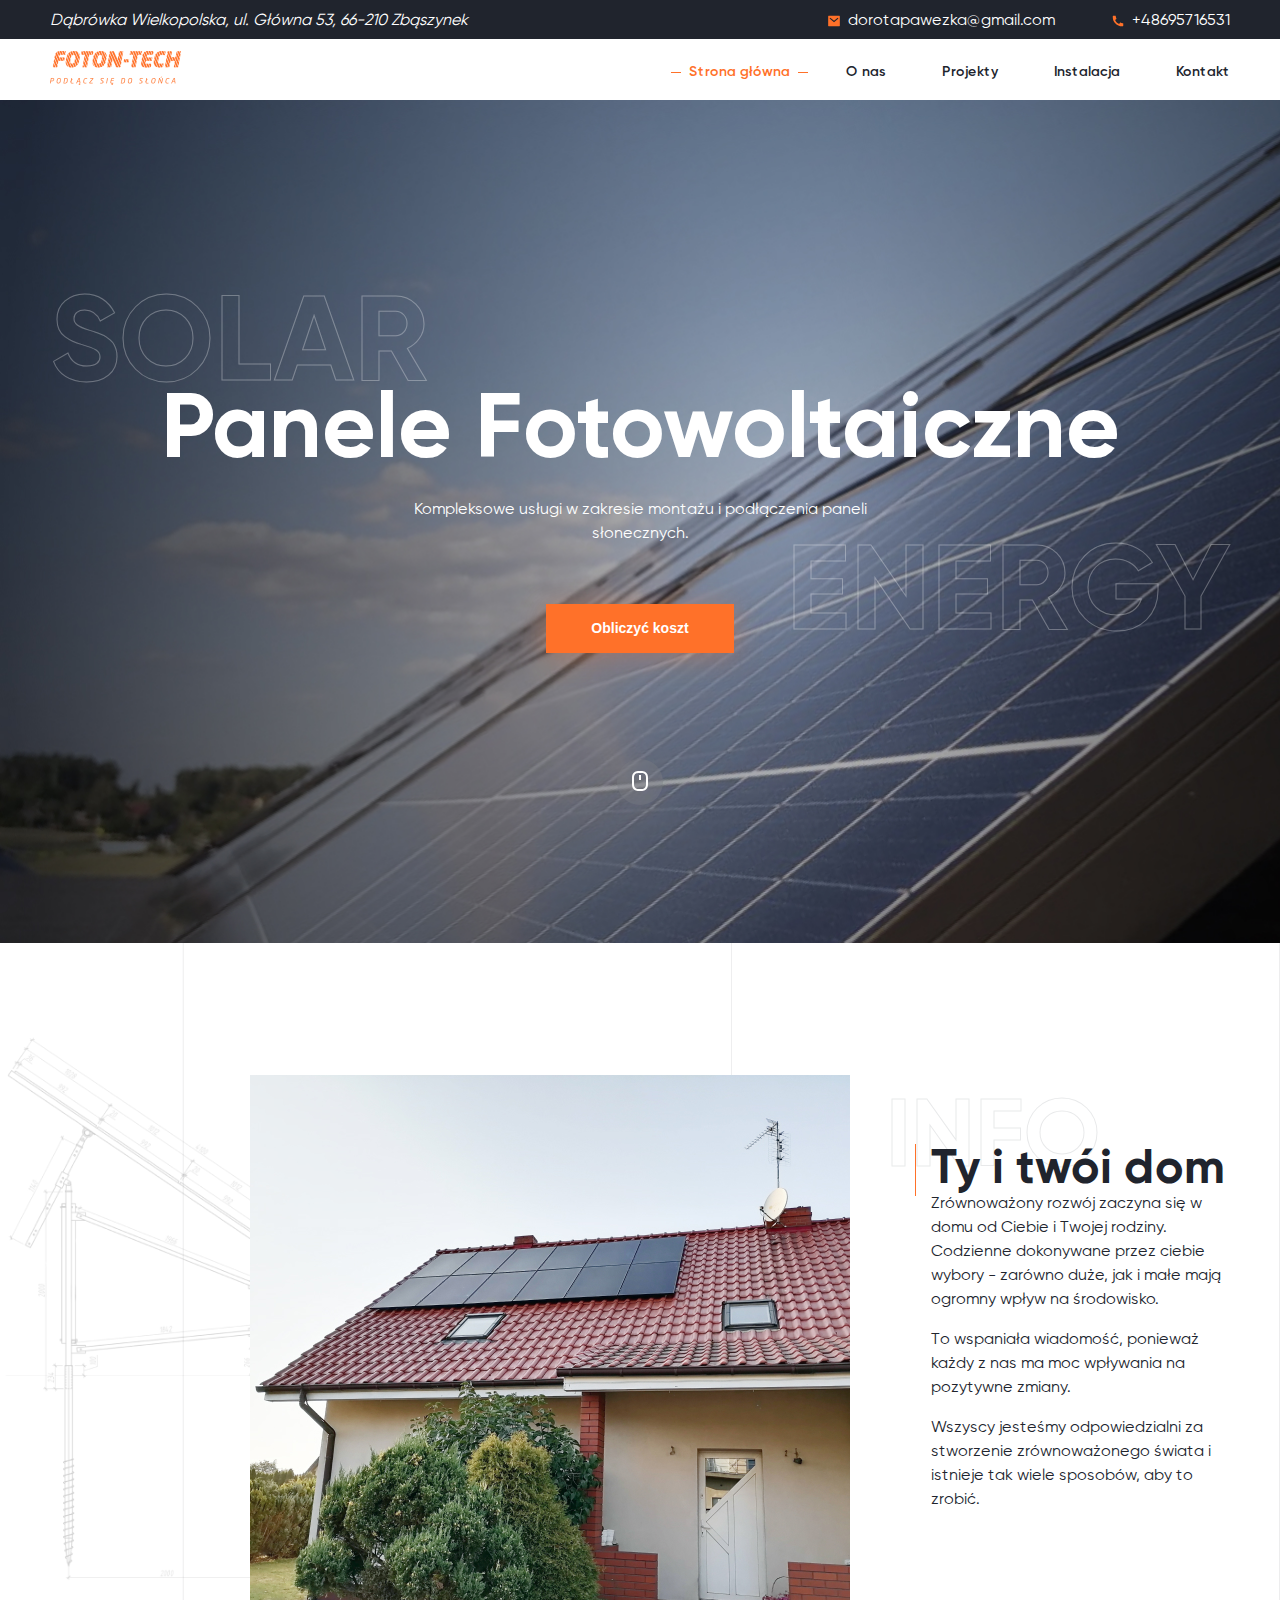
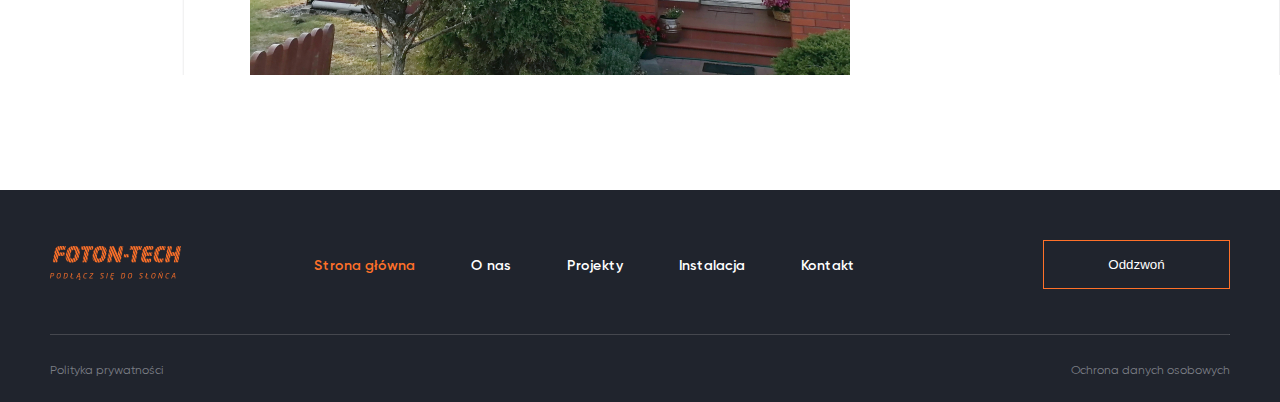
<file: index.html>
<!DOCTYPE html>
<html lang="ru">
<head>
    <meta charset="UTF-8">
    <meta http-equiv="X-UA-Compatible" content="IE=edge">
    <meta name="viewport" content="width=device-width, initial-scale=1.0">
    <link rel="stylesheet" href="style/style.css">
    <title>Webnauts</title>
</head>
<body>
    <header class="header">
        <div class="wrapper_top">
            <div class="container">
                <address class="adress">
                    Dąbrówka Wielkopolska, ul. Główna 53, 66-210 Zbąszynek
                </address>
                <ul class="contacts">
                    <li>
                        <svg width="14" height="14" viewBox="0 0 14 14" fill="none" xmlns="http://www.w3.org/2000/svg">
                            <path d="M1.75002 1.75H12.25C12.4047 1.75 12.5531 1.81146 12.6625 1.92085C12.7719 2.03025 12.8334 2.17862 12.8334 2.33333V11.6667C12.8334 11.8214 12.7719 11.9697 12.6625 12.0791C12.5531 12.1885 12.4047 12.25 12.25 12.25H1.75002C1.59531 12.25 1.44694 12.1885 1.33754 12.0791C1.22815 11.9697 1.16669 11.8214 1.16669 11.6667V2.33333C1.16669 2.17862 1.22815 2.03025 1.33754 1.92085C1.44694 1.81146 1.59531 1.75 1.75002 1.75ZM7.03502 6.81508L3.29469 3.63883L2.53927 4.52783L7.0426 8.35158L11.4649 4.52492L10.7019 3.64233L7.0356 6.81508H7.03502Z" fill="#FF7129"/>
                        </svg>
                        <a href="mailto:dorotapawezka@gmail.com">
                            dorotapawezka@gmail.com
                        </a>
                    </li>
                    <li>
                        <svg width="14" height="14" viewBox="0 0 14 14" fill="none" xmlns="http://www.w3.org/2000/svg">
                            <path d="M12.25 9.57833V11.641C12.2501 11.7887 12.1941 11.9309 12.0934 12.0389C11.9927 12.147 11.8548 12.2128 11.7075 12.2232C11.4526 12.2407 11.2443 12.25 11.0833 12.25C5.92842 12.25 1.75 8.07158 1.75 2.91667C1.75 2.75567 1.75875 2.54742 1.77683 2.2925C1.78717 2.14518 1.85301 2.00726 1.96105 1.90657C2.0691 1.80589 2.21131 1.74993 2.359 1.75H4.42167C4.49402 1.74993 4.56382 1.77675 4.61751 1.82526C4.67119 1.87377 4.70493 1.94051 4.71217 2.0125C4.72558 2.14667 4.73783 2.25342 4.7495 2.3345C4.86543 3.14354 5.103 3.9304 5.45417 4.66842C5.50958 4.78508 5.47342 4.9245 5.36842 4.99917L4.10958 5.89867C4.87926 7.6921 6.30849 9.12132 8.10192 9.891L9.00025 8.6345C9.03697 8.58317 9.09054 8.54635 9.15162 8.53046C9.21271 8.51458 9.27743 8.52064 9.3345 8.54758C10.0724 8.89809 10.8591 9.13507 11.6678 9.2505C11.7489 9.26217 11.8557 9.275 11.9887 9.28783C12.0606 9.2952 12.1271 9.329 12.1755 9.38267C12.2239 9.43634 12.2507 9.50607 12.2506 9.57833H12.25Z" fill="#FF7129"/>
                        </svg>
                        <a href="">
                            +48695716531
                        </a>
                    </li>
                </ul>
            </div>
        </div>
        <div class="wrapper_bottom">
            <div class="container">
                <a class="logo">
                    <img src="img/logo.png" width="131" height="34" alt="logo">
                </a>
                <nav class="navigation">
                    <ul class="main_menu">
                        <li>
                            <a href="" class="active">
                                Strona główna
                            </a>
                        </li>
                        <li>
                            <a href="">
                                O nas
                            </a>
                        </li>
                        <li>
                            <a href="">
                                Projekty
                            </a>
                        </li>
                        <li>
                            <a href="">
                                Instalacja
                            </a>
                        </li>
                        <li>
                            <a href="">
                                Kontakt
                            </a>
                        </li>
                    </ul>
                </nav>
            </div>
        
        </div>
    </header>
    <main>
        <section class="start_screen">
            <div class="container">
                <span class="decor_word1">
                    Solar
                </span>
                <span class="decor_word2">
                    Energy
                </span>
                <h1 class="main_title">
                    Panele Fotowoltaiczne 
                </h1>
                <p class="slogan">
                    Kompleksowe usługi w zakresie montażu i podłączenia paneli słonecznych.
                </p>
                <button class="btn_pop_up">
                    Obliczyć koszt
                </button>
                <button class="btn-scroll">
                    <img src="img/scroll.svg" width="24" height="24" alt="scroll-img">
                </button>
            </div>
            
        </section>
        <section class="info_main">
            <div class="container">
                <img src="img/main_info.jpg" width="600" height="600" alt="house">
                <div class="heading_page">
                    <span class="decor_word3">
                        info
                    </span>
                    <h2 class="title">
                        Ty i twói dom
                    </h2>
                    <div class="text_page">
                        <p>
                            Zrównoważony rozwój zaczyna się w domu od Ciebie i Twojej rodziny.
                            Codzienne dokonywane przez ciebie wybory - zarówno duże, jak i małe
                            mają ogromny wpływ na środowisko.
                        </p>
                        <p>
                            To wspaniała wiadomość, ponieważ każdy z nas ma moc wpływania
                            na pozytywne zmiany.
                        </p>
                        <p>
                            Wszyscy jesteśmy odpowiedzialni za stworzenie zrównoważonego
                            świata i istnieje tak wiele sposobów, aby to zrobić.
                        </p>
                    </div>    
                </div>
            </div>
        </section>
    </main>
    <footer class="footer">
        <div class="container">
            <div class="wrapper_top">
                <a href="#">
                    <img src="img/logo.png" width="131" height="34" alt="footer-logo">
                </a>
                <nav class="navigation">
                    <ul class="main_menu">
                        <li>
                            <a href="" class="active">
                                Strona główna
                            </a>
                        </li>
                        <li>
                            <a href="">
                                O nas
                            </a>
                        </li>
                        <li>
                            <a href="">
                                Projekty
                            </a>
                        </li>
                        <li>
                            <a href="">
                                Instalacja
                            </a>
                        </li>
                        <li>
                            <a href="">
                                Kontakt
                            </a>
                        </li>
                    </ul>
                </nav>
                <button class="btn_dark">
                    Oddzwoń
                </button>
            </div>
            <hr>
            <div class="wrapper_bottom">
                <ul class="link">
                    <li><a href="#"> Polityka prywatności</a></li>
                    <li><a href="#">Ochrona danych osobowych</a></li>
                </ul>
            </div>
        </div>
        <div class="pop_up">
            <button class="pop_up_close">
                <svg width="14" height="14" viewBox="0 0 14 14" fill="none" xmlns="http://www.w3.org/2000/svg">
                    <path d="M6.99999 5.58599L11.95 0.635986L13.364 2.04999L8.41399 6.99999L13.364 11.95L11.95 13.364L6.99999 8.41399L2.04999 13.364L0.635986 11.95L5.58599 6.99999L0.635986 2.04999L2.04999 0.635986L6.99999 5.58599Z" fill="#20242D"/>
                </svg>      
            </button>
            <div class="heading_page">
                <span class="decor_word6">callback</span>
                <h2 class=title>Oddzwoń</h2>
            </div>
            <p class="text_pop_up">Zostaw swoje dane, a nasz menedżer skontaktuje się z Tobą, aby odpowiedzieć na Twoje pytania.</p>
            <form method="GET" action="#">
                <label class="input_name">
                    Twoje imię
                    <input type="text" name="user" placeholder="Wprowadź swoje imię">
                </label>
                <label class="input_tel">
                    Telefon
                    <input type="tel" name="telephone" placeholder="Wprowadź telefon">
                </label>
                <button type="submit" class="btn btn_pop_up">Zadzwoń</button>
            </form>
        </div>
    </footer>
    <script src="./scripts/script.js"></script>
    </body>
</html>
</file>
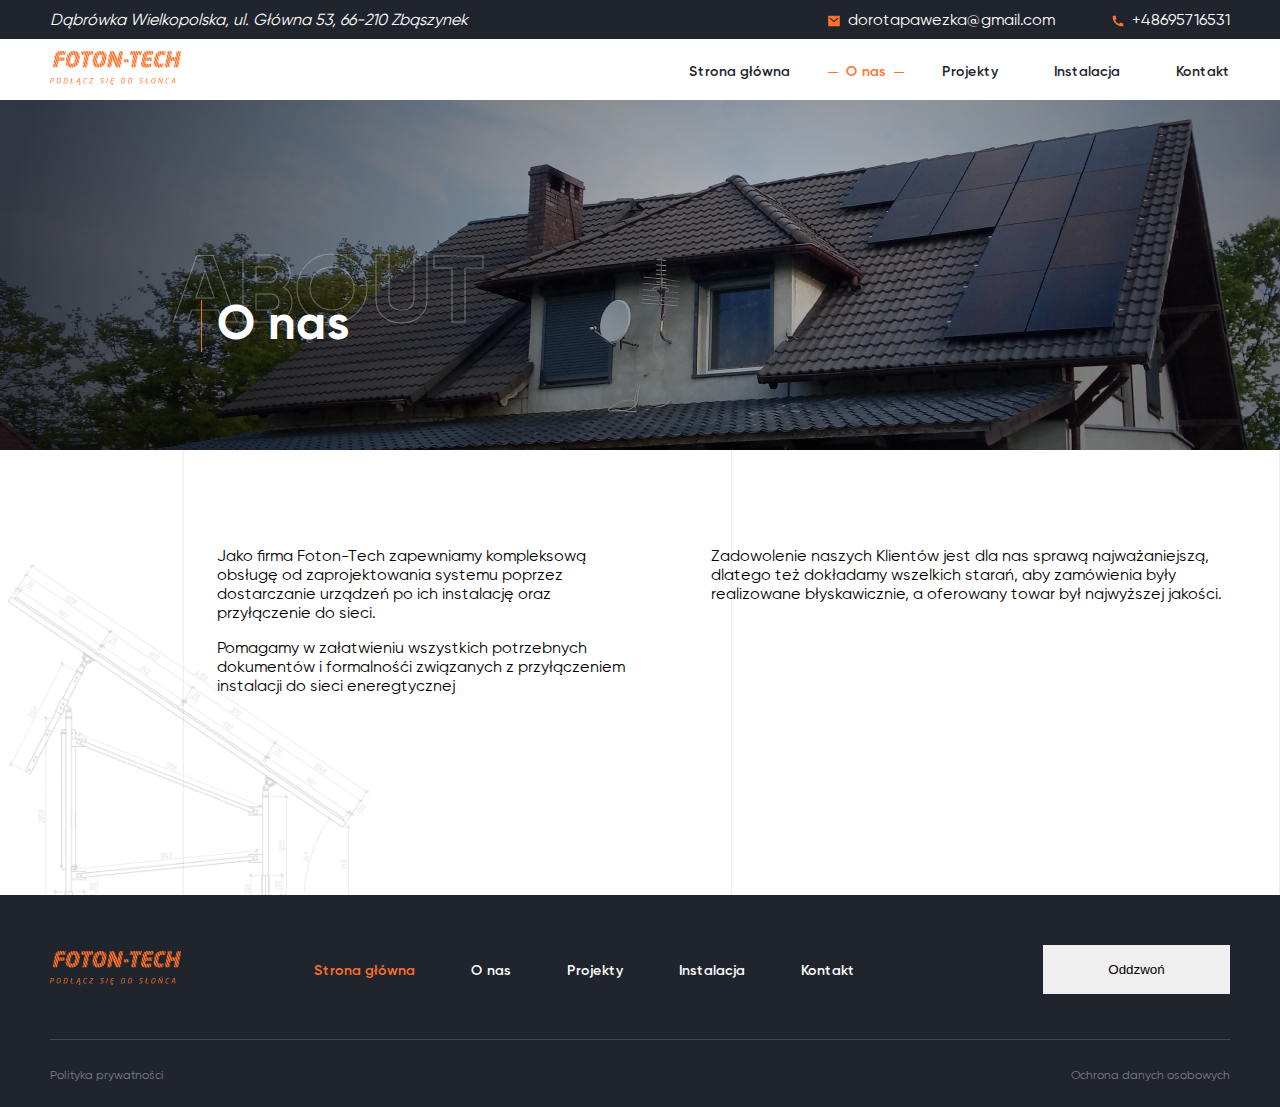
<file: o_nas.html>
<!DOCTYPE html>
<html lang="en">
<head>
    <meta charset="UTF-8">
    <meta http-equiv="X-UA-Compatible" content="IE=edge">
    <meta name="viewport" content="width=device-width, initial-scale=1.0">
    <title>O nas</title>
    <link rel="stylesheet" href="style/style.css">
</head>
<body>
    <header class="header">
        <div class="wrapper_top">
            <div class="container">
                <address class="adress">
                    Dąbrówka Wielkopolska, ul. Główna 53, 66-210 Zbąszynek
                </address>
                <ul class="contacts">
                    <li>
                        <svg width="14" height="14" viewBox="0 0 14 14" fill="none" xmlns="http://www.w3.org/2000/svg">
                            <path d="M1.75002 1.75H12.25C12.4047 1.75 12.5531 1.81146 12.6625 1.92085C12.7719 2.03025 12.8334 2.17862 12.8334 2.33333V11.6667C12.8334 11.8214 12.7719 11.9697 12.6625 12.0791C12.5531 12.1885 12.4047 12.25 12.25 12.25H1.75002C1.59531 12.25 1.44694 12.1885 1.33754 12.0791C1.22815 11.9697 1.16669 11.8214 1.16669 11.6667V2.33333C1.16669 2.17862 1.22815 2.03025 1.33754 1.92085C1.44694 1.81146 1.59531 1.75 1.75002 1.75ZM7.03502 6.81508L3.29469 3.63883L2.53927 4.52783L7.0426 8.35158L11.4649 4.52492L10.7019 3.64233L7.0356 6.81508H7.03502Z" fill="#FF7129"/>
                        </svg>
                        <a href="mailto:dorotapawezka@gmail.com">
                            dorotapawezka@gmail.com
                        </a>
                    </li>
                    <li>
                        <svg width="14" height="14" viewBox="0 0 14 14" fill="none" xmlns="http://www.w3.org/2000/svg">
                            <path d="M12.25 9.57833V11.641C12.2501 11.7887 12.1941 11.9309 12.0934 12.0389C11.9927 12.147 11.8548 12.2128 11.7075 12.2232C11.4526 12.2407 11.2443 12.25 11.0833 12.25C5.92842 12.25 1.75 8.07158 1.75 2.91667C1.75 2.75567 1.75875 2.54742 1.77683 2.2925C1.78717 2.14518 1.85301 2.00726 1.96105 1.90657C2.0691 1.80589 2.21131 1.74993 2.359 1.75H4.42167C4.49402 1.74993 4.56382 1.77675 4.61751 1.82526C4.67119 1.87377 4.70493 1.94051 4.71217 2.0125C4.72558 2.14667 4.73783 2.25342 4.7495 2.3345C4.86543 3.14354 5.103 3.9304 5.45417 4.66842C5.50958 4.78508 5.47342 4.9245 5.36842 4.99917L4.10958 5.89867C4.87926 7.6921 6.30849 9.12132 8.10192 9.891L9.00025 8.6345C9.03697 8.58317 9.09054 8.54635 9.15162 8.53046C9.21271 8.51458 9.27743 8.52064 9.3345 8.54758C10.0724 8.89809 10.8591 9.13507 11.6678 9.2505C11.7489 9.26217 11.8557 9.275 11.9887 9.28783C12.0606 9.2952 12.1271 9.329 12.1755 9.38267C12.2239 9.43634 12.2507 9.50607 12.2506 9.57833H12.25Z" fill="#FF7129"/>
                        </svg>
                        <a href="">
                            +48695716531
                        </a>
                    </li>
                </ul>
            </div>
           
        </div>
        <div class="wrapper_bottom">
            <div class="container">
                <a class="logo">
                    <img src="img/logo.png" width="131" height="34" alt="logo">
                </a>
                <nav class="navigation">
                    <ul class="main_menu">
                        <li>
                            <a href="">
                                Strona główna
                            </a>
                        </li>
                        <li>
                            <a href="" class="active">
                                O nas
                            </a>
                        </li>
                        <li>
                            <a href="">
                                Projekty
                            </a>
                        </li>
                        <li>
                            <a href="">
                                Instalacja
                            </a>
                        </li>
                        <li>
                            <a href="">
                                Kontakt
                            </a>
                        </li>
                    </ul>
                </nav>
            </div>
        
        </div>
    </header>
    <main class="o_nas_page">
        <section class="heading_page">
            <span class="decor_word4">
                about
            </span>
            <h2 class="title title_white">
                O nas
            </h2>
        </section>
        <section class="text_page">
            <div class="container">
                
                    <div class="left_block">
                        <p>
                            Jako firma Foton-Tech zapewniamy kompleksową obsługę od zaprojektowania systemu poprzez dostarczanie urządzeń po ich instalację oraz przyłączenie do sieci.
                        </p>
                        <p>
                            Pomagamy w załatwieniu wszystkich potrzebnych dokumentów i formalnośći
                            związanych z przyłączeniem instalacji do sieci eneregtycznej
                        </p>
                    </div>
                    <div class="right_block">
                        <p>
                            Zadowolenie naszych Klientów jest dla nas sprawą najważaniejszą, dlatego też dokładamy wszelkich starań, aby zamówienia były realizowane błyskawicznie, a oferowany towar był najwyższej jakości.
                        </p>
                    </div>
                
                
            </div>
           
        </section>
    </main>
    <footer class="footer">
        <div class="container">
            <div class="wrapper_top">
                <a href="#">
                    <img src="img/logo.png" width="131" height="34" alt="footer-logo">
                </a>
                <nav class="navigation">
                    <ul class="main_menu">
                        <li>
                            <a href="" class="active">
                                Strona główna
                            </a>
                        </li>
                        <li>
                            <a href="">
                                O nas
                            </a>
                        </li>
                        <li>
                            <a href="">
                                Projekty
                            </a>
                        </li>
                        <li>
                            <a href="">
                                Instalacja
                            </a>
                        </li>
                        <li>
                            <a href="">
                                Kontakt
                            </a>
                        </li>
                    </ul>
                </nav>
                <button class="btn-dark">
                    Oddzwoń
                </button>
            </div>
            <hr>
            <div class="wrapper_bottom">
                <ul class="link">
                    <li><a href="#"> Polityka prywatności</a></li>
                    <li><a href="#">Ochrona danych osobowych</a></li>
                </ul>
            </div>
        </div>
        
    </footer>
</body>
</html>
</file>
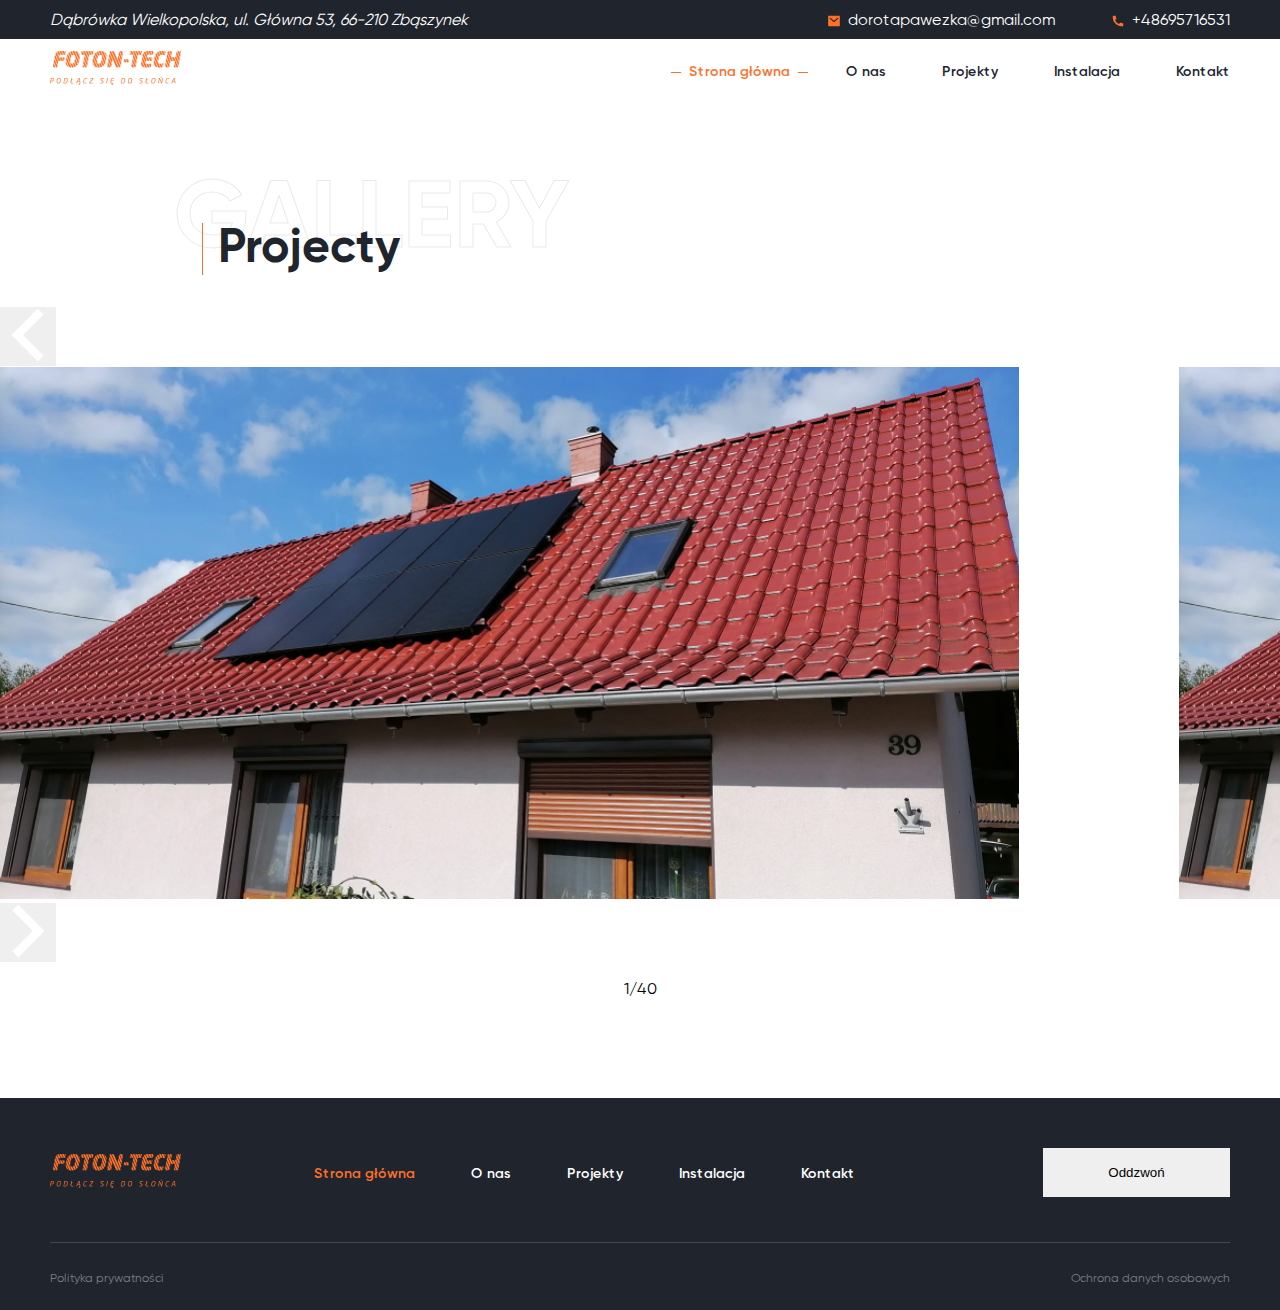
<file: projecty.html>
<!DOCTYPE html>
<html lang="en">
<head>
    <meta charset="UTF-8">
    <meta http-equiv="X-UA-Compatible" content="IE=edge">
    <meta name="viewport" content="width=device-width, initial-scale=1.0">
    <title>Projecty</title>
    <link rel="stylesheet" href="style/style.css">
</head>
<body>
    <header class="header">
        <div class="wrapper_top">
            <div class="container">
                <address class="adress">
                    Dąbrówka Wielkopolska, ul. Główna 53, 66-210 Zbąszynek
                </address>
                <ul class="contacts">
                    <li>
                        <svg width="14" height="14" viewBox="0 0 14 14" fill="none" xmlns="http://www.w3.org/2000/svg">
                            <path d="M1.75002 1.75H12.25C12.4047 1.75 12.5531 1.81146 12.6625 1.92085C12.7719 2.03025 12.8334 2.17862 12.8334 2.33333V11.6667C12.8334 11.8214 12.7719 11.9697 12.6625 12.0791C12.5531 12.1885 12.4047 12.25 12.25 12.25H1.75002C1.59531 12.25 1.44694 12.1885 1.33754 12.0791C1.22815 11.9697 1.16669 11.8214 1.16669 11.6667V2.33333C1.16669 2.17862 1.22815 2.03025 1.33754 1.92085C1.44694 1.81146 1.59531 1.75 1.75002 1.75ZM7.03502 6.81508L3.29469 3.63883L2.53927 4.52783L7.0426 8.35158L11.4649 4.52492L10.7019 3.64233L7.0356 6.81508H7.03502Z" fill="#FF7129"/>
                        </svg>
                        <a href="mailto:dorotapawezka@gmail.com">
                            dorotapawezka@gmail.com
                        </a>
                    </li>
                    <li>
                        <svg width="14" height="14" viewBox="0 0 14 14" fill="none" xmlns="http://www.w3.org/2000/svg">
                            <path d="M12.25 9.57833V11.641C12.2501 11.7887 12.1941 11.9309 12.0934 12.0389C11.9927 12.147 11.8548 12.2128 11.7075 12.2232C11.4526 12.2407 11.2443 12.25 11.0833 12.25C5.92842 12.25 1.75 8.07158 1.75 2.91667C1.75 2.75567 1.75875 2.54742 1.77683 2.2925C1.78717 2.14518 1.85301 2.00726 1.96105 1.90657C2.0691 1.80589 2.21131 1.74993 2.359 1.75H4.42167C4.49402 1.74993 4.56382 1.77675 4.61751 1.82526C4.67119 1.87377 4.70493 1.94051 4.71217 2.0125C4.72558 2.14667 4.73783 2.25342 4.7495 2.3345C4.86543 3.14354 5.103 3.9304 5.45417 4.66842C5.50958 4.78508 5.47342 4.9245 5.36842 4.99917L4.10958 5.89867C4.87926 7.6921 6.30849 9.12132 8.10192 9.891L9.00025 8.6345C9.03697 8.58317 9.09054 8.54635 9.15162 8.53046C9.21271 8.51458 9.27743 8.52064 9.3345 8.54758C10.0724 8.89809 10.8591 9.13507 11.6678 9.2505C11.7489 9.26217 11.8557 9.275 11.9887 9.28783C12.0606 9.2952 12.1271 9.329 12.1755 9.38267C12.2239 9.43634 12.2507 9.50607 12.2506 9.57833H12.25Z" fill="#FF7129"/>
                        </svg>
                        <a href="">
                            +48695716531
                        </a>
                    </li>
                </ul>
            </div>
        </div>
        <div class="wrapper_bottom">
            <div class="container">
                <a class="logo">
                    <img src="img/logo.png" width="131" height="34" alt="logo">
                </a>
                <nav class="navigation">
                    <ul class="main_menu">
                        <li>
                            <a href="" class="active">
                                Strona główna
                            </a>
                        </li>
                        <li>
                            <a href="">
                                O nas
                            </a>
                        </li>
                        <li>
                            <a href="">
                                Projekty
                            </a>
                        </li>
                        <li>
                            <a href="">
                                Instalacja
                            </a>
                        </li>
                        <li>
                            <a href="">
                                Kontakt
                            </a>
                        </li>
                    </ul>
                </nav>
            </div>
        
        </div>
    </header>
    <main class="projecty_page">
        <section class="heading_page">
            <span class="decor_word5">
                    gallery
            </span>
            <h2 class="title">
               Projecty 
            </h2>
        </section>
        <section class="slider">
            <div>
                <button class="btn-left">
                    <img src="img/left.svg" width="56" height="56" alt="arrow left">
                </button>
                <ul>
                <li><img src="img/slide1.jpg" width="1019" height="532" alt="foto"></li>
                <li><img src="img/slide1.jpg" width="1019" height="532" alt="foto"></li>
                <li><img src="img/slide1.jpg" width="1019" height="532" alt="foto"></li>
                </ul>
                <button class="btn-right">
                    <img src="img/right.svg" width="56" height="56" alt="arrow right">
                </button>
            </div>
            <div class="container">
                <div class="num">
                    <p>1/40</p>
                </div>
            </div>
            
        </section>
    </main>
    <footer class="footer">
        <div class="container">
            <div class="wrapper_top">
                <a href="#">
                    <img src="img/logo.png" width="131" height="34" alt="footer-logo">
                </a>
                <nav class="navigation">
                    <ul class="main_menu">
                        <li>
                            <a href="" class="active">
                                Strona główna
                            </a>
                        </li>
                        <li>
                            <a href="">
                                O nas
                            </a>
                        </li>
                        <li>
                            <a href="">
                                Projekty
                            </a>
                        </li>
                        <li>
                            <a href="">
                                Instalacja
                            </a>
                        </li>
                        <li>
                            <a href="">
                                Kontakt
                            </a>
                        </li>
                    </ul>
                </nav>
                <button class="btn-dark">
                    Oddzwoń
                </button>
            </div>
            <hr>
            <div class="wrapper_bottom">
                <ul class="link">
                    <li><a href="#"> Polityka prywatności</a></li>
                    <li><a href="#">Ochrona danych osobowych</a></li>
                </ul>
            </div>
        </div>
        
    </footer>
</body>
</html>
</file>
<file: style/style.css>
@font-face {
    font-family: Gilroy;
    src: url(../fonts/gilroy-bold.ttf);
    font-weight: 700;
}
@font-face {
    font-family: Gilroy;
    src: url(../fonts/gilroy-semibold.ttf);
    font-weight: 600;
}
@font-face {
    font-family: Gilroy;
    src: url(../fonts/gilroy-regular.ttf);
    font-weight: 400;
}
body {
    font-family: Gilroy;
    margin: 0;  /*обнуляем все отступы*/
}

button {
    /*margin: 0;*/
    border: 0;
    padding: 0; /*у кнопок убираем рамки и отступы*/
}
ul {
    margin: 0;
    padding: 0;
    list-style: none; /*у списков убираем отступы внутр., внеш. и маркеры*/
}
a {
    text-decoration: none;
}
h2 {
    margin: 0;
    padding: 0;
}
.container {        /*контейнер-центровшик*/
    max-width: 1600px;
    padding-left: 50px;
    padding-right: 50px;
    margin-left: auto;
    margin-right: auto;     
}
.header {
    position: sticky;
    top: 0;
    left: 0;
    z-index: 1;
}
.header .wrapper_top {
    background-color:#20242D;
    padding-top: 10px;
    padding-bottom: 10px;
}
.header .wrapper_top .container {
    display: flex;
    justify-content: space-between;
    align-items: center;
}
.wrapper_top .adress {
    color: #FFFFFF
}
.wrapper_top .contacts a{
    color: #FFFFFF
}
.wrapper_top .contacts {
    display: flex;
    justify-content: space-between;
}
.wrapper_top .contacts li {
    position: relative;
    margin-right: 56px;
    padding-left: 21px;
}
.header .contacts svg {
    position: absolute;
    top: 4px;
    left: 0px;
}
.wrapper_top .contacts li:last-child {
    margin-right: 0;
}
.header .wrapper_bottom {
    background-color:#FFFFFF;
    padding-top: 12px;
    padding-bottom: 11px;
}
.header .wrapper_bottom .container{
    display: flex;
    justify-content: space-between;
    align-items: center;
}
.header .navigation a{
    font-size: 14px;
    font-style: normal;
    font-weight: 600;
    line-height: 17px;
    letter-spacing: 0em;
    text-align: left;
    color: #20242D;
}
.header .navigation ul {
    display: flex;
    align-items: center;
}
.header .navigation li {
    margin-right: 56px;
}
.header .navigation li:last-child {
    margin-right: 0px;
}
.header .navigation .active {
    color: #FF7129;
    position: relative;
}
.header .navigation .active::before{
    position: absolute;
    content: "";
    display: block;
    width: 10px;
    height: 1px;
    background-color: #FF7129;
    top: 9px;
    left: -18px;
}
.header .navigation .active::after{
    position: absolute;
    content: "";
    display: block;
    width: 10px;
    height: 1px;
    background-color: #FF7129;
    top: 9px;
    right: -18px;
}
.start_screen {
    background: url(../img/bg_main.jpg);
 
    background-size: cover;
    background-repeat: no-repeat;
        
}
.start_screen .container {
    position: relative;
    padding-top: 270px;
    padding-bottom: 138px;
}
.start_screen .decor_word1 {
    position: absolute;
    -webkit-text-stroke: 1px rgba(255, 255, 255, 0.3);
    font-size: 120px;
    font-style: normal;
    font-weight: 700;
    line-height: 145px;
    letter-spacing: 0em;
    text-align: left;
    color: transparent;
    text-transform: uppercase;
    top: 167px;
    left: 50px;
}
.start_screen .decor_word2 {
    position: absolute;
    -webkit-text-stroke: 1px rgba(255, 255, 255, 0.3);
    font-size: 120px;
    font-style: normal;
    font-weight: 700;
    line-height: 145px;
    letter-spacing: 0em;
    text-align: left;
    text-transform: uppercase;
    color: transparent;
    right: 50px;
    bottom: 282px;
}

.start_screen .main_title {
    font-size: 92px;
    font-style: normal;
    font-weight: 700;
    line-height: 111px;
    letter-spacing: 0em;
    text-align: center;
    color: #FFFFFF;
    margin-top: 0;
    margin-bottom: 16px;
    
}
.start_screen .slogan {
    font-size: 16px;
    font-style: normal;
    font-weight: 400;
    line-height: 24px;
    letter-spacing: 0em;
    text-align: center;
    color: #FFFFFF;
    max-width: 508px;
    margin-left: auto;
    margin-right: auto;
    margin-bottom: 59px;
   
}
.btn_pop_up {
    background: #FF7129;
    box-shadow: 0px 4px 28px rgba(255, 113, 41, 0.29);
    font-size: 14px;
    font-style: normal;
    font-weight: 700;
    line-height: 17px;
    text-align: center;
    color: #FFFFFF;
    display: block;
    width: 188px;
    
}
.start_screen .btn_pop_up {
 
    width: 188px;
    padding: 16px 45px;
    margin-left: auto;
    margin-right: auto;
    margin-bottom: 106px;
}
.start_screen .btn-scroll {
    display: block;
    background: rgba(123, 126, 133, 0.4);
    width: 46px;
    height: 46px;
    border-radius: 50%;
    margin-left: auto;
    margin-right: auto;
    
}
.info_main {
    background: url(../img/main_info_bg.png);
    background-size: cover;
    background-repeat: no-repeat;
    padding-top: 132px;
}
.info_main .container {
    display: flex;
    margin-left: 200px;
    margin-bottom: 115px;

}
.info_main .heading_page {
    position: relative;
    padding-top: 69px;
    margin-bottom: 64px;
    padding-left: 81px;
}
.o_nas_page .heading_page {
    position: relative;
    
}
.projecty_page .heading_page {
    position: relative;
}
.heading_page .decor_word3 {
    position: absolute;
    -webkit-text-stroke: 1px rgba(32, 36, 45, 0.1);
    font-size: 96px;
    font-style: normal;
    font-weight: 700;
    line-height: 116px;
    letter-spacing: 0em;
    text-align: left;
    text-transform: uppercase;
    color: transparent;
    top: 0px;
    left: 36px;

}
.heading_page .decor_word4 {
    position: absolute;
    -webkit-text-stroke: 1px rgba(255, 255, 255, 0.3);
    font-size: 96px;
    font-style: normal;
    font-weight: 700;
    line-height: 116px;
    letter-spacing: 0em;
    text-align: left;
    text-transform: uppercase;
    color: transparent;
    top: 131px;
    left: 173px;
}

.heading_page .decor_word5 {
    position: absolute;
    -webkit-text-stroke: 1px rgba(32, 36, 45, 0.1);
    font-size: 96px;
    font-style: normal;
    font-weight: 700;
    line-height: 116px;
    letter-spacing: 0em;
    text-align: left;
    text-transform: uppercase;
    color: transparent;
    top: 56px;
    left: 174px;

}
.heading_page .title {
    position: relative;
    font-size: 48px;
    font-style: normal;
    font-weight: 700;
    line-height: 47px;
    letter-spacing: 0em;
    text-align: left;
    color: #20242D;
    
    
}

.heading_page .title_white {
    color: #FFFFFF;
}
.heading_page .title::before {
    position: absolute;
    content: "";
    display: block;
    width: 1px;
    height: 52px;
    background-color: #FF7129;
    left: -16px;
    top: 0px;

}

.heading_page .text_page {
    font-size: 16px;
    font-style: normal;
    font-weight: 400;
    line-height: 24px;
    letter-spacing: 0em;
    text-align: left;
    color: #20242D;
    max-width: 535px;
    
}
.heading_page .text_page p{
    margin-top: 0;
    margin-bottom: 16px;
}
.footer {
    background-color: #20242D;
}
.footer .wrapper_top {
    display: flex;
    justify-content: space-between;
    align-items: center;
    padding-top: 50px;
    padding-bottom: 45px;
    
}
.footer button {
    width: 187px;
    height: 49px;
}
.footer .wrapper_bottom ul{
    display: flex;
    justify-content: space-between;
    
}
.footer .wrapper_bottom li {
    padding-top: 24px;
    padding-bottom: 24px;
}
.footer hr {
    margin: 0;
    border-bottom: 0;
    background-color: #7B7E85;
    opacity: 0.3;
}
.footer .navigation ul{
    display: flex;
    align-items: center;
}
.footer .navigation li {
    margin-right: 56px;
}
.footer .main_menu a{
    font-size: 14px;
    font-style: normal;
    font-weight: 600;
    line-height: 17px;
    letter-spacing: 0em;
    text-align: left;
    color: #FFFFFF;
}
.footer .btn_dark {
    background: #20242D;
    color: #FFFFFF;
    border: 1px solid #FF7129;
    }
.footer .wrapper_bottom a{
    color: #7B7E85;
    font-size: 12px;
    font-style: normal;
    font-weight: 400;
    line-height: 14px;
    letter-spacing: 0em;
    text-align: center;
}
.footer .navigation .active {
    color: #FF7129;
}

.o_nas_page .heading_page {
    background: url(../img/o_nas_image.jpg);
    padding-top: 200px;
    padding-bottom: 103px;
    padding-left: 217px;
    background-size: cover;
    background-repeat: no-repeat;
}
.o_nas_page .title_white {
    padding: 0;
    margin: 0;
}
.o_nas_page .text_page {
    background: url(../img/o_nas_txt_block.jpg);
    background-size: cover;
    background-repeat: no-repeat;
}
.o_nas_page .text_page .container{
    
    display: flex;
    padding-left: 217px;
    padding-top: 80px;
    padding-bottom: 184px;
    
}
.text_page .right_block {
    margin-left: 66px;
    max-width: 534px;
}
.text_page .left_block {
    max-width: 534px;
}

.projecty_page .heading_page {
    padding-top: 123px;
    margin-bottom: 37px;
    padding-left: 218px;
    
}
.slider ul {
    display: flex;
    justify-content: space-between;
}
.slider li {
    margin-right: 160px;
}
.slider .num {
    text-align: center;
    margin-bottom: 100px;
}
.pop_up {
    display: none;
    position: fixed;
    width: 800px;
    height: 516px;
    padding-left: 58px;
    background: rgba(255, 255, 255, 1);
    top: 50%;
    left: 50%;
    transform: translate(-50%, -50%);
    box-sizing: border-box;
}
.pop_up .pop_up_close {
    position: absolute;
    width: 14px;
    height: 14px;
    background-color: rgba(255, 255, 255, 1);
    top: 22px;
    left: 766px;
}
.pop_up .title {
    position: relative;
    left: 16px;
    font-size: 48px;
    font-style: normal;
    font-weight: 700;
    line-height: 47px;
    letter-spacing: 0em;
    text-align: left;
    color: rgba(32, 36, 45, 1);
    margin-top: 97px; /*padding or margin?*/
}
.pop_up .heading_page {
    position: relative;
}
.pop_up .decor_word6 {
    position: absolute;
    -webkit-text-stroke: 1px rgba(32, 36, 45, 0.1);
    color: transparent;
    font-size: 96px;
    font-size: 96px;
    font-style: normal;
    font-weight: 700;
    line-height: 116px;
    letter-spacing: 0em;
    text-align: left;
    text-transform: uppercase;
    top: -70px;
    left: -26px;

}
.pop_up .text_pop_up {
    max-width: 668px;
    font-size: 16px;
    font-style: normal;
    font-weight: 400;
    line-height: 24px;
    letter-spacing: 0em;
    text-align: left;

}
.pop_up .btn {
    margin-top: 40px;
}
.pop_up_show {
    display: block;
}
</file>
